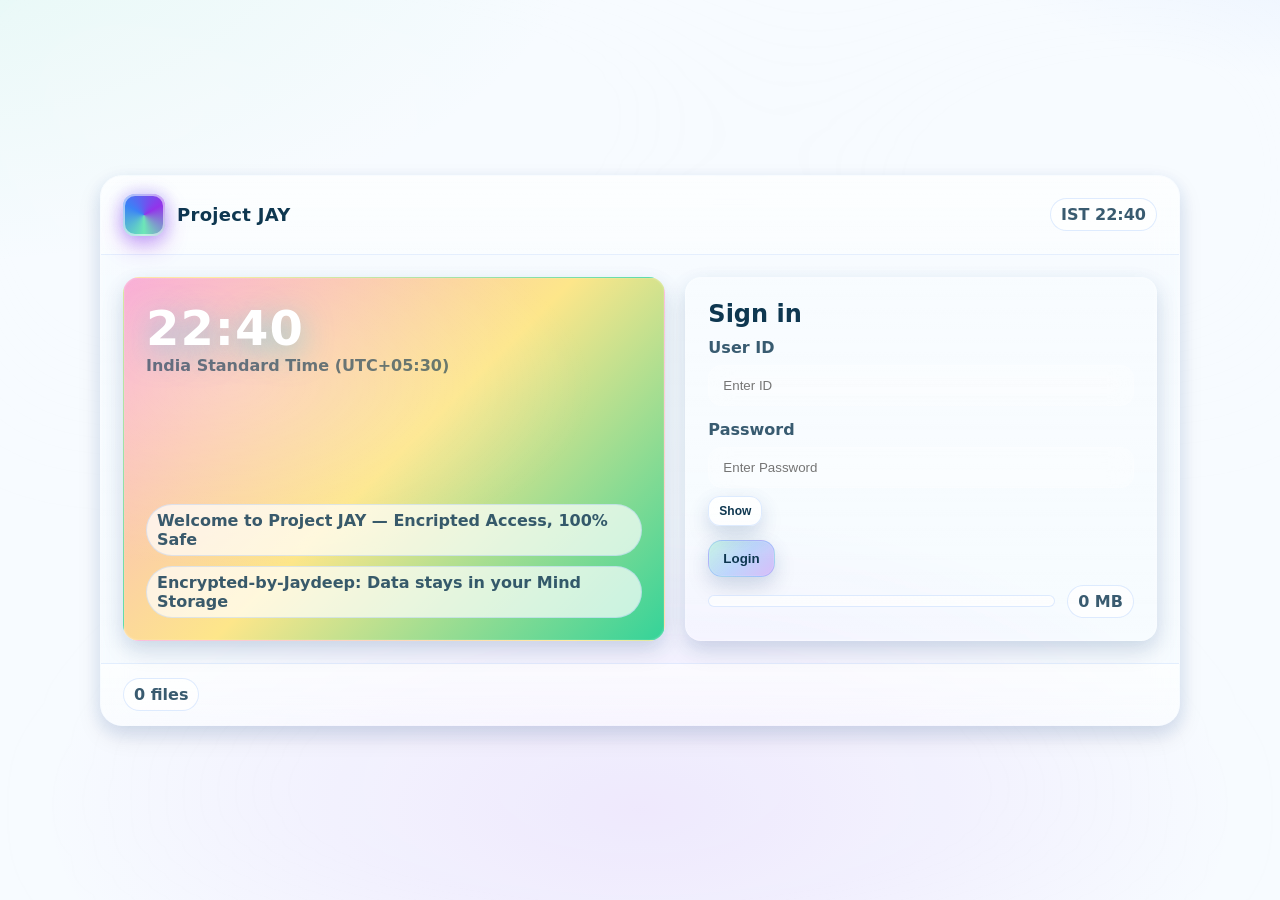
<file: index.html>
<!DOCTYPE html>
<html lang="en">
<head>
	<meta charset="utf-8" />
	<meta name="viewport" content="width=device-width,initial-scale=1" />
	<title>Project JAY</title>
	<link rel="stylesheet" href="styles.css" />
</head>
<body>
	<div class="scene"></div>
	<div class="toast-stack" id="toastStack"></div>

	<div class="app">
		<div class="card" id="appCard">

			<!-- HEADER -->
			<div class="header">
				<div class="brand" id="brand">
					<div class="logo" id="logo"></div>
					<div class="brand-title">Project JAY</div>
				</div>
				<div class="actions" id="topActions">
					<button class="btn" id="btnLogout" title="Logout" style="display:none">Logout</button>
					<div class="badge" id="istClockBadge">IST --:--</div>
				</div>
			</div>

			<!-- LOGIN -->
			<div class="section active" id="sectionLogin">
				<div class="login-wrap">
					<div class="login-hero">
						<div>
							<div class="clock" id="clockBig">--:--</div>
							<div class="ist-note">India Standard Time (UTC+05:30)</div>
						</div>
						<div style="display:grid; gap:10px">
							<div class="badge">Welcome to Project JAY — Encripted Access, 100% Safe</div>
							<div class="badge">Encrypted-by-Jaydeep: Data stays in your Mind Storage</div>
						</div>
					</div>
					<div class="login-panel">
						<h2 style="margin-top:0;margin-bottom:10px">Sign in</h2>
						<div class="input-row">
							<label for="loginId">User ID</label>
							<input class="input" id="loginId" placeholder="Enter ID" autocomplete="off" />
						</div>
						<div class="input-row">
							<label for="loginPw">Password</label>
							<input class="input" id="loginPw" type="password" placeholder="Enter Password" />
							<div class="login-meta">
								<button class="btn mini" id="btnShowPw">Show</button>
							</div>
						</div>
						<div class="actions">
							<button class="btn primary" id="btnLogin">Login</button>
						</div>
						<div class="storage">
							<div class="progress"><i id="loginProgress"></i></div>
							<div class="badge" id="loginStorageText">0 MB</div>
						</div>
					</div>
				</div>
			</div>

			<!-- DASHBOARD -->
			<div class="section" id="sectionDrive">
				<div class="toolbar">
					<label class="btn ok" for="fileInput">Upload Files</label>
					<input id="fileInput" type="file" multiple style="display:none" />
					<label class="btn" for="folderInput">Upload Folder</label>
					<input id="folderInput" type="file" webkitdirectory multiple style="display:none" />
					<button class="btn" id="btnNewFolder">New Folder</button>
					<div class="search">
						<svg width="18" height="18" viewBox="0 0 24 24" fill="none"><path d="M21 21l-4.35-4.35m1.35-5.65a7 7 0 1 1-14 0 7 7 0 0 1 14 0Z" stroke="#e8f0ff" stroke-width="2" stroke-linecap="round"/></svg>
						<input id="searchInput" placeholder="Search files by name..." />
						<select id="sortSelect" class="input" style="max-width:200px;padding:8px 10px">
							<option value="updated-desc">Updated (newest)</option>
							<option value="updated-asc">Updated (oldest)</option>
							<option value="name-asc">Name (A→Z)</option>
							<option value="name-desc">Name (Z→A)</option>
							<option value="size-asc">Size (small→large)</option>
							<option value="size-desc">Size (large→small)</option>
						</select>
					</div>
				</div>

				<div id="dropzone" class="dropzone">Drag & drop files or folders here to upload</div>

				<div class="grid" id="fileGrid"></div>

				<div class="storage">
					<div class="progress"><i id="usageBar"></i></div>
					<div class="badge" id="usageText">0 MB</div>
				</div>
			</div>

			<!-- FOOTER -->
			<div class="footer">
				<div class="badge" id="fileCountBadge">0 files</div>
			</div>
		</div>
	</div>

	<!-- MODALS -->
	<div class="modal-backdrop" id="modalBackdrop">
		<div class="modal" id="modal">
			<h3 id="modalTitle">Modal</h3>
			<div id="modalBody"></div>
			<div class="actions">
				<button class="btn" id="modalCancel">Cancel</button>
				<button class="btn primary" id="modalOk">OK</button>
			</div>
		</div>
	</div>

	<script src="app.js"></script>
</body>
</html>
</file>
<file: styles.css>
:root{
	/* Primary and Secondary Gradients */
	--primary-gradient: linear-gradient(135deg,#6EE7B7 0%, #3B82F6 50%, #9333EA 100%);
	--secondary-gradient: linear-gradient(135deg,#F9A8D4 0%, #FDE68A 50%, #34D399 100%);

	/* Background and Glass */
	--bg-base: #F7FBFF;
	--bg1: radial-gradient(1200px 600px at -10% -10%, rgba(110,231,183,0.15), transparent 60%),
	       radial-gradient(900px 450px at 110% -20%, rgba(59,130,246,0.12), transparent 60%),
	       radial-gradient(1000px 500px at 50% 90%, rgba(147,51,234,0.10), transparent 60%);
	--bg2: radial-gradient(1200px 600px at 10% 10%, rgba(255,255,255,0.18), transparent 60%),
	       radial-gradient(800px 400px at 90% 20%, rgba(255,255,255,0.12), transparent 60%),
	       radial-gradient(1000px 500px at 50% 90%, rgba(255,255,255,0.14), transparent 60%);
	--glass: rgba(255,255,255,0.20);
	--glass-2: rgba(255,255,255,0.14);

	/* Text - readable on light bg (no black) */
	--text-1: #0E3750;
	--text-2: rgba(14,55,80,0.82);
	--text-3: rgba(14,55,80,0.62);

	/* Accents */
	--success: #10B981;
	--warning: #F59E0B;
	--error: #EF4444;
	--info: #3B82F6;

	/* Softer Pastel Shadows (slightly deeper for clarity) */
	--shadow: 0 10px 24px rgba(0,0,0,0.10), 0 6px 18px rgba(59,130,246,0.12), inset 0 0 0 1px rgba(255,255,255,0.08);
	--tile-shadow: 0 12px 26px rgba(0,0,0,0.12), 0 8px 20px rgba(147,51,234,0.12), inset 0 0 0 1px rgba(255,255,255,0.06);
	--shadow-glow-primary: 0 0 14px rgba(59,130,246,0.20), 0 0 20px rgba(147,51,234,0.18);
	--shadow-glow-success: 0 0 12px rgba(16,185,129,0.22);
	--shadow-glow-error: 0 0 12px rgba(239,68,68,0.22);
	--shadow-glow-warning: 0 0 12px rgba(245,158,11,0.22);

	--radius-xl: 22px;
	--radius-lg: 16px;
	--radius-md: 12px;
	--radius-sm: 10px;
}

*{box-sizing:border-box}
html,body{height:100%}
body{
	margin:0;
	font-family: ui-sans-serif, system-ui, -apple-system, Segoe UI, Roboto, Helvetica, Arial;
	color:var(--text-1);
	background:
		var(--bg1),
		var(--bg-base);
	overflow:hidden;
}

.scene{
	position:fixed; inset:0; pointer-events:none; filter: blur(60px) saturate(120%) contrast(108%);
	background: var(--bg2);
}

.app{
	position:relative; z-index:1; height:100%; display:flex; align-items:center; justify-content:center; padding:24px;
}

.card{
	width: min(1080px, 92vw);
	backdrop-filter: blur(12px) saturate(160%);
	background: linear-gradient(180deg, var(--glass), rgba(255,255,255,0.10));
	border: 1px solid rgba(255,255,255,0.18);
	box-shadow: var(--shadow);
	border-radius: var(--radius-xl);
	overflow:hidden;
}

.header{
	display:flex; align-items:center; justify-content:space-between; gap:12px;
	padding:18px 22px;
	background: linear-gradient(180deg, rgba(255,255,255,0.65), rgba(255,255,255,0.40));
	border-bottom:1px solid rgba(59,130,246,0.12);
}

.brand{
	display:flex; align-items:center; gap:12px; user-select:none; cursor:pointer;
}
.logo{
	width:42px; height:42px; border-radius:12px;
	background: conic-gradient(from 180deg, #6EE7B7, #3B82F6, #9333EA, #6EE7B7);
	box-shadow: 0 10px 22px rgba(147,51,234,0.38), inset 0 0 0 2px rgba(255,255,255,0.55), var(--shadow-glow-primary);
	transform: translateZ(0);
	transition: transform .25s ease, filter .25s ease;
}
.brand:hover .logo{ transform: rotate(6deg) scale(1.04); filter: brightness(1.06); }
.brand-title{
	font-weight:800; letter-spacing:.3px; font-size:18px; color:var(--text-1);
	text-shadow:none;
}

.actions{ display:flex; gap:10px; align-items:center; }

.btn{
	display:inline-flex; align-items:center; gap:10px;
	padding:10px 14px; border-radius:14px; border:1px solid rgba(59,130,246,0.16);
	background: linear-gradient(180deg, rgba(255,255,255,0.85), rgba(255,255,255,0.70));
	color:var(--text-1); cursor:pointer; transition: all .2s ease;
	box-shadow: var(--shadow);
	text-decoration:none; font-weight:700;
}
.btn:hover{ transform: translateY(-1px); background: linear-gradient(180deg, rgba(255,255,255,0.95), rgba(255,255,255,0.78)); box-shadow: var(--shadow); }
.btn:active{ transform: translateY(0); }
.btn.primary{ background: linear-gradient(135deg, rgba(110,231,183,0.35), rgba(59,130,246,0.30), rgba(147,51,234,0.30)); border-color: rgba(59,130,246,0.22); }
.btn.danger{ background: linear-gradient(135deg, rgba(239,68,68,0.28), rgba(147,51,234,0.22)); }
.btn.ok{ background: linear-gradient(135deg, rgba(16,185,129,0.32), rgba(59,130,246,0.24)); color:#0E3750; }

.section{
	padding:22px;
	display:none;
}
.section.active{ display:block; }

/* Login Layout */
.login-wrap{
	display:grid; grid-template-columns: 1.15fr 1fr; gap:20px; align-items:stretch;
}
.login-hero{
	border-radius: var(--radius-lg);
	border:1px solid rgba(255,255,255,0.18);
	background:
		radial-gradient(600px 300px at 20% 30%, rgba(255,255,255,0.22), transparent 60%),
		var(--secondary-gradient);
	min-height: 340px;
	padding:22px;
	display:flex; flex-direction:column; gap:14px; justify-content:space-between;
	box-shadow: var(--shadow);
}
.clock{
	font-size:48px; font-weight:800; letter-spacing:1px; color:#ffffff; text-shadow: 0 8px 30px rgba(34,211,238,0.55);
}
.ist-note{ color:var(--text-3); font-weight:600 }
.login-panel{
	border-radius: var(--radius-lg);
	border:1px solid rgba(255,255,255,0.18);
	background: linear-gradient(180deg, var(--glass), rgba(255,255,255,0.10));
	padding:22px; box-shadow: var(--shadow);
}
.input{
	width:100%; padding:12px 14px; border-radius:14px; background: rgba(255,255,255,0.14);
	border:1px solid rgba(255,255,255,0.18); color:var(--text-1); outline:none;
	backdrop-filter: blur(12px); transition: border .2s ease, background .2s ease;
}
.input:focus{ border-color: rgba(59,130,246,0.75); background: rgba(255,255,255,0.22); }
.input-row{ display:flex; flex-direction:column; gap:8px; margin-bottom:14px; }
label{ color:var(--text-2); font-weight:700 }
.login-meta{ display:flex; justify-content:space-between; align-items:center; color:var(--text-3); font-weight:600; }

/* Dashboard */
.toolbar{
	display:flex; flex-wrap:wrap; gap:10px; align-items:center; margin-bottom:16px;
}
.search{
	flex:1; min-width:200px; display:flex; align-items:center; gap:10px;
	background: rgba(255,255,255,0.75); border:1px solid rgba(59,130,246,0.16);
	border-radius: 14px; padding:10px 12px;
}
.search input{
	flex:1; border:none; background:transparent; outline:none; color:var(--text-1); font-weight:600;
}
.badge{
	padding:6px 10px; border-radius:999px; background: rgba(255,255,255,0.70); border:1px solid rgba(59,130,246,0.16);
	font-weight:700; color:var(--text-2)
}

.grid{
	display:grid; gap:14px;
	grid-template-columns: repeat(auto-fill, minmax(210px, 1fr));
	min-height:180px;
}
.tile{
	position:relative;
	border-radius:16px; overflow:hidden;
	background: linear-gradient(180deg, rgba(255,255,255,0.80), rgba(255,255,255,0.65));
	border:1px solid rgba(59,130,246,0.14);
	box-shadow: var(--tile-shadow);
	padding:12px; display:flex; flex-direction:column; gap:10px;
	transition: transform .18s ease, box-shadow .18s ease, background .2s ease;
}
.tile:hover{ transform: translateY(-2px) scale(1.003); background: linear-gradient(180deg, rgba(255,255,255,0.90), rgba(255,255,255,0.72)); box-shadow: var(--tile-shadow); }

/* Adaptive preview containers */
.thumb{ border-radius:12px; overflow:hidden; display:flex; align-items:center; justify-content:center; padding:8px;
	background: radial-gradient(400px 200px at 60% 20%, rgba(255,255,255,0.40), transparent),
	            linear-gradient(135deg, rgba(110,231,183,0.18), rgba(59,130,246,0.16), rgba(147,51,234,0.16));
	border:1px solid rgba(59,130,246,0.12);
	min-height: 160px; /* default */
}
.thumb.image{ min-height: 160px; }
.thumb.video{ min-height: 200px; }
.thumb.pdf{ min-height: 260px; }

.thumb img, .thumb video, .thumb object {
	max-width:100%; max-height:100%; width:auto; height:auto; object-fit:contain; display:block; border-radius:8px; background: rgba(255,255,255,0.6);
}
.name{
	font-weight:800; color:var(--text-1); overflow:hidden; text-overflow:ellipsis; white-space:nowrap;
}
.meta{ color:var(--text-3); font-weight:700; font-size:12px; display:flex; gap:10px }
.row{ display:flex; justify-content:space-between; align-items:center; gap:10px }
.tile-actions{ display:flex; gap:8px; flex-wrap:wrap }
.mini{
	padding:7px 10px; font-size:12px; border-radius:12px;
}

.dropzone{
	border: 2px dashed rgba(59,130,246,0.25);
	border-radius:16px; padding:18px; text-align:center; color:var(--text-2);
	background: linear-gradient(180deg, rgba(255,255,255,0.70), rgba(255,255,255,0.55));
	transition: border-color .2s ease, background .2s ease;
}
.dropzone.dragover{
	border-color: rgba(59,130,246,0.40);
	background: linear-gradient(180deg, rgba(255,255,255,0.85), rgba(255,255,255,0.65));
}

.storage{
	margin-top:8px; display:flex; align-items:center; gap:12px;
}
.progress{
	flex:1; height:12px; border-radius:999px; background: rgba(255,255,255,0.70);
	border:1px solid rgba(59,130,246,0.16); overflow:hidden; position:relative;
}
.progress > i{
	display:block; height:100%; width:0%;
	background: linear-gradient(90deg, rgba(110,231,183,0.65), rgba(59,130,246,0.55), rgba(147,51,234,0.50));
	box-shadow: inset 0 0 8px rgba(255,255,255,0.30);
	transition: width .5s cubic-bezier(.2,.6,.2,1);
}

.footer{
	padding:14px 22px; display:flex; justify-content:space-between; align-items:center;
	background: linear-gradient(180deg, rgba(255,255,255,0.65), rgba(255,255,255,0.40));
	border-top:1px solid rgba(59,130,246,0.12);
}

/* Modals / Toasts */
.modal-backdrop{
	position:fixed; inset:0; display:none; align-items:center; justify-content:center; z-index:50;
	background: radial-gradient(800px 400px at 50% 10%, rgba(59,130,246,0.14), rgba(147,51,234,0.22));
	backdrop-filter: blur(6px);
}
.modal-backdrop.active{ display:flex; }
.modal{
	width:min(520px, 92vw);
	border-radius: 18px;
	background: linear-gradient(180deg, rgba(255,255,255,0.85), rgba(255,255,255,0.70));
	border:1px solid rgba(59,130,246,0.16);
	box-shadow: var(--shadow);
	padding:18px;
}
.modal h3{ margin:6px 0 12px; }
.modal .actions{ justify-content:flex-end; margin-top:10px }

.toast-stack{
	position:fixed; right:18px; top:18px; z-index:60; display:flex; flex-direction:column; gap:12px;
}
.toast{
	min-width: 260px; max-width: 420px;
	padding:12px 14px; border-radius:14px;
	background: linear-gradient(180deg, rgba(255,255,255,0.80), rgba(255,255,255,0.65));
	border:1px solid rgba(59,130,246,0.16);
	box-shadow: var(--shadow);
	transform: translateX(120%); opacity:0;
	animation: toastIn .45s cubic-bezier(.2,.8,.2,1) forwards;
}
.toast.success{ outline: 2px solid rgba(16,185,129,0.28) }
.toast.warn{ outline: 2px solid rgba(245,158,11,0.28) }
.toast.error{ outline: 2px solid rgba(239,68,68,0.28) }
@keyframes toastIn{ to{ transform: translateX(0); opacity:1 } }
@keyframes toastOut{ to{ transform: translateX(120%); opacity:0 } }

.hidden{ display:none !important }

/* Responsive */
@media (max-width: 900px){
	.login-wrap{ grid-template-columns: 1fr; }
	.header{ flex-direction:column; align-items:stretch; gap:16px }
	.actions{ justify-content:space-between }
}
</file>
